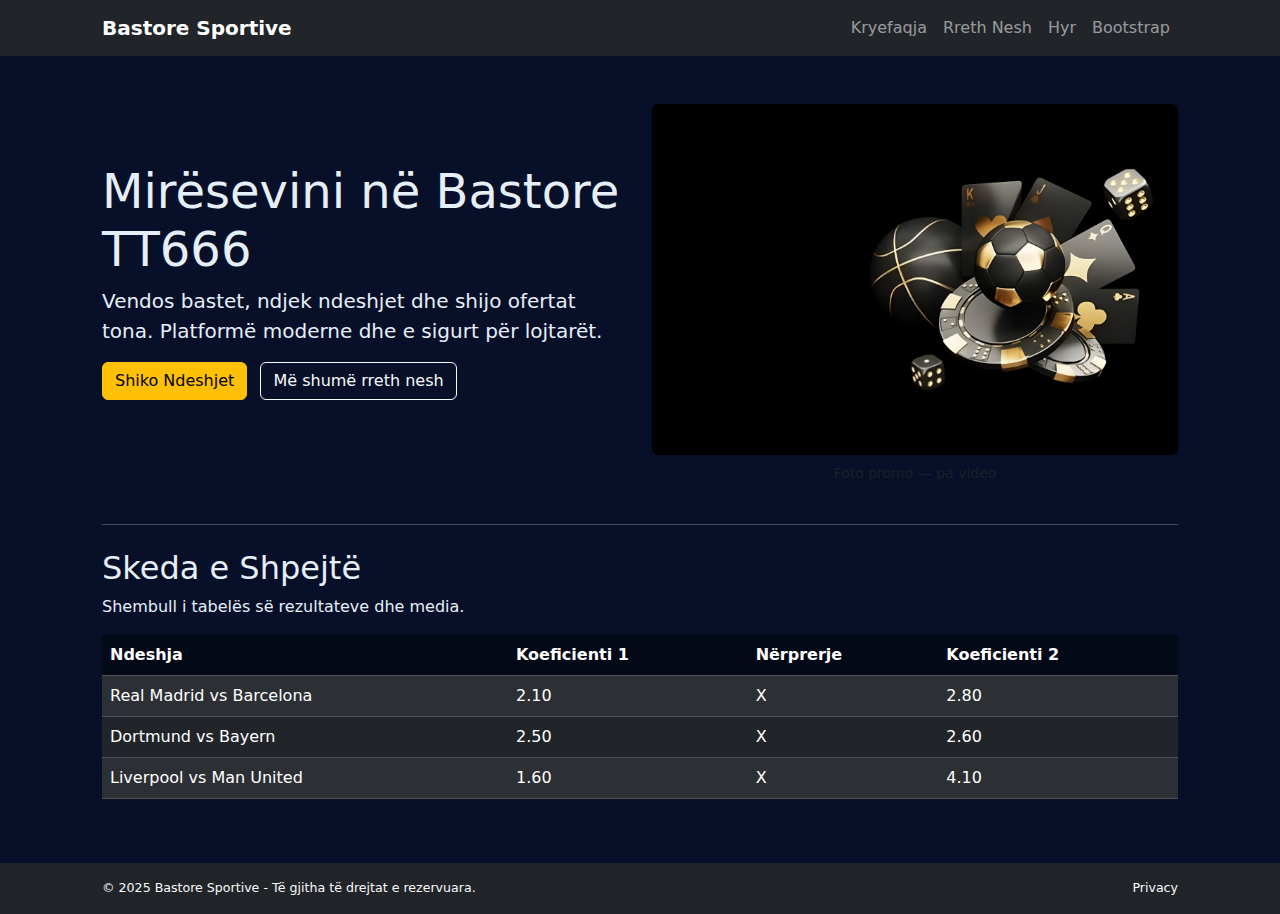
<file: day 1/index.html>
<!DOCTYPE html>
<html lang="sq">
  <head>
    <meta charset="utf-8" />
    <meta name="viewport" content="width=device-width, initial-scale=1" />
    <title>Bastore Sportive — Home</title>
    <link href="https://cdn.jsdelivr.net/npm/bootstrap@5.3.3/dist/css/bootstrap.min.css" rel="stylesheet">
    <link rel="stylesheet" href="style.css">
  </head>
  <body>
    <header class="site-header">
      <nav class="navbar navbar-expand-lg navbar-dark bg-dark">
        <div class="container">
          <a class="navbar-brand" href="index.html">Bastore Sportive</a>
          <button class="navbar-toggler" type="button" data-bs-toggle="collapse" data-bs-target="#mainNav">
            <span class="navbar-toggler-icon"></span>
          </button>
          <div class="collapse navbar-collapse" id="mainNav">
            <ul class="navbar-nav ms-auto">
              <li class="nav-item"><a class="nav-link" href="kryefaqja.html">Kryefaqja</a></li>
              <li class="nav-item"><a class="nav-link" href="aboutus.html">Rreth Nesh</a></li>
              <li class="nav-item"><a class="nav-link" href="login.html">Hyr</a></li>
              <li class="nav-item"><a class="nav-link" href="https://getbootstrap.com/" target="_blank" rel="noopener">Bootstrap</a></li>
            </ul>
          </div>
        </div>
      </nav>
    </header>

    <main class="container py-5">
      <div class="row align-items-center">
        <div class="col-lg-6 mb-4">
          <h1 class="display-5">Mirësevini në Bastore TT666</h1>
          <p class="lead">Vendos bastet, ndjek ndeshjet dhe shijo ofertat tona. Platformë moderne dhe e sigurt për lojtarët.</p>
          <p>
            <a href="kryefaqja.html" class="btn btn-warning me-2">Shiko Ndeshjet</a>
            <a href="aboutus.html" class="btn btn-outline-light">Më shumë rreth nesh</a>
          </p>
        </div>

        <div class="col-lg-6 text-center">
          <img src="backgroundlogin.png" alt="Promo" class="img-fluid rounded shadow-sm">
          <p class="small text-muted mt-2">Foto promo — pa video</p>
        </div>
      </div>

      <hr class="my-4">

      <section>
        <h2>Skeda e Shpejtë</h2>
        <p>Shembull i tabelës së rezultateve dhe media.</p>

        <div class="table-responsive">
          <table class="table table-dark table-striped">
            <thead>
              <tr>
                <th>Ndeshja</th>
                <th>Koeficienti 1</th>
                <th>Nërprerje</th>
                <th>Koeficienti 2</th>
              </tr>
            </thead>
            <tbody>
              <tr><td>Real Madrid vs Barcelona</td><td>2.10</td><td>X</td><td>2.80</td></tr>
              <tr><td>Dortmund vs Bayern</td><td>2.50</td><td>X</td><td>2.60</td></tr>
              <tr><td>Liverpool vs Man United</td><td>1.60</td><td>X</td><td>4.10</td></tr>
            </tbody>
          </table>
        </div>
      </section>
    </main>

    <footer class="bg-dark text-light py-3">
      <div class="container d-flex justify-content-between">
        <small>© 2025 Bastore Sportive - Të gjitha të drejtat e rezervuara.</small>
        <small><a href="https://example.com/privacy" class="text-decoration-none text-light">Privacy</a></small>
      </div>
    </footer>

    <script src="https://code.jquery.com/jquery-3.7.1.min.js"></script>
    <script src="https://cdn.jsdelivr.net/npm/bootstrap@5.3.3/dist/js/bootstrap.bundle.min.js"></script>
    <script src="main.js"></script>
  </body>
</html>
</file>
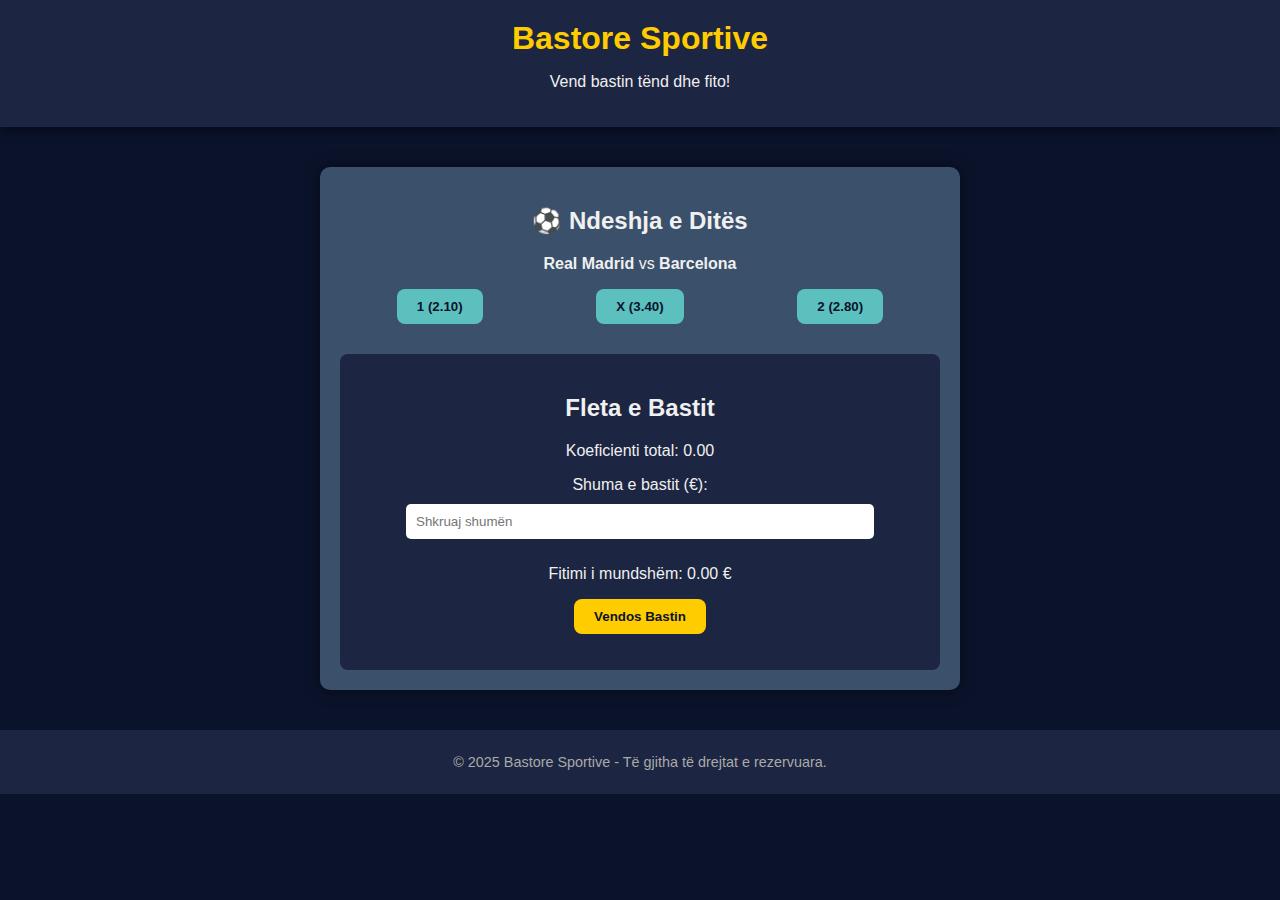
<file: uvejs/index.html>
<!DOCTYPE html>
<html lang="sq">
<head>
  <meta charset="UTF-8">
  <meta name="viewport" content="width=device-width, initial-scale=1.0">
  <title>Bastore Sportive Online</title>
  <link rel="stylesheet" href="style.css">
</head>
<body>
  <header>
    <h1>Bastore Sportive</h1>
    <p>Vend bastin tënd dhe fito!</p>
  </header>

  <main>
    <section class="match-card">
      <h2>⚽ Ndeshja e Ditës</h2>
      <p><strong>Real Madrid</strong> vs <strong>Barcelona</strong></p>
      <div class="odds">
        <button class="bet-btn" data-odd="2.10">1 (2.10)</button>
        <button class="bet-btn" data-odd="3.40">X (3.40)</button>
        <button class="bet-btn" data-odd="2.80">2 (2.80)</button>
      </div>
    </section>

    <section class="bet-slip">
      <h2>Fleta e Bastit</h2>
      <p>Koeficienti total: <span id="totalOdd">0.00</span></p>
      <label>Shuma e bastit (€):</label>
      <input type="number" id="stake" placeholder="Shkruaj shumën" min="1">
      <p>Fitimi i mundshëm: <span id="possibleWin">0.00</span> €</p>
      <button id="placeBet">Vendos Bastin</button>
      <p id="message"></p>
    </section>
  </main>

  <footer>
    <p>© 2025 Bastore Sportive - Të gjitha të drejtat e rezervuara.</p>
  </footer>

  <script src="main.js"></script>
</body>
</html>
</file>
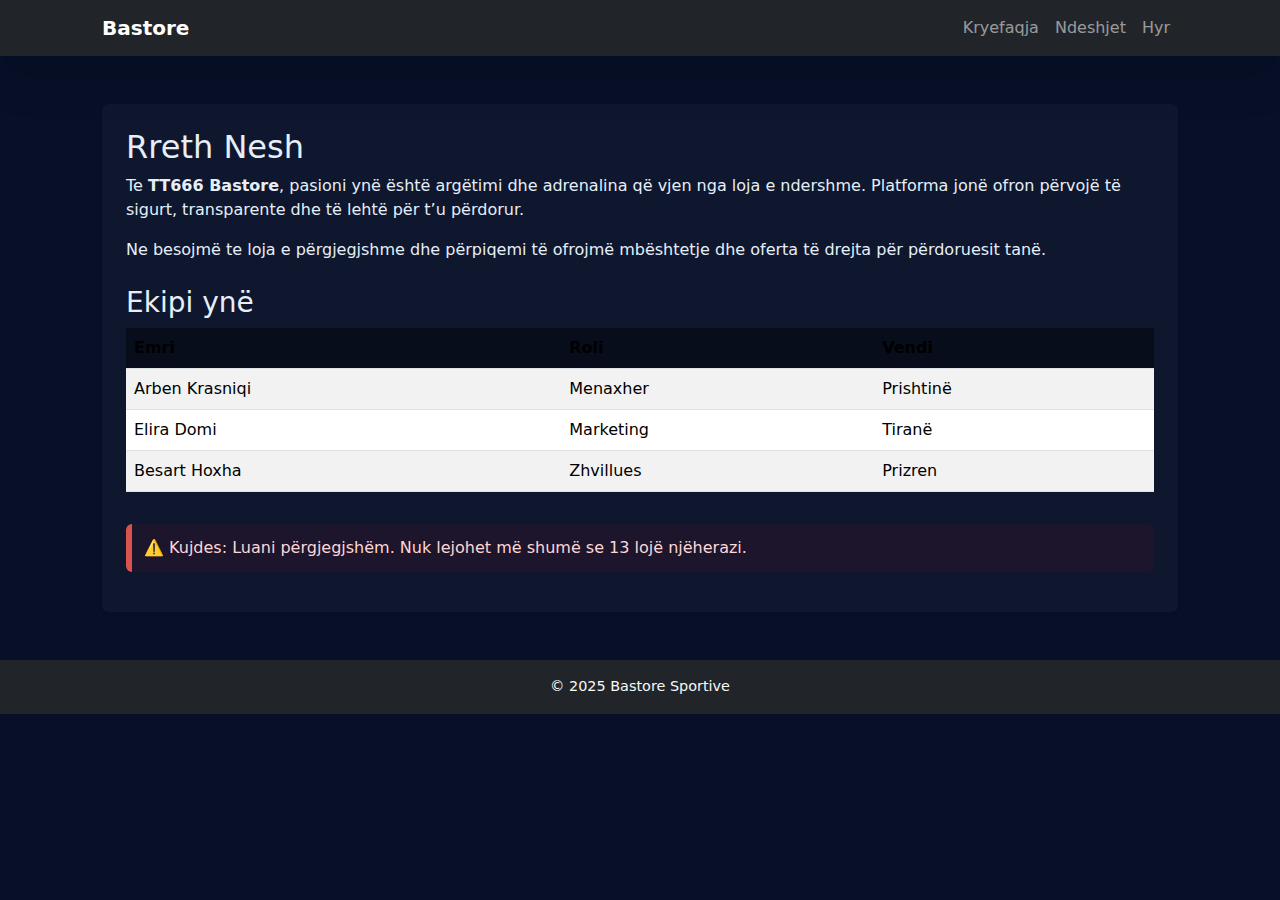
<file: day 1/aboutus.html>
﻿<!DOCTYPE html>
<html lang="sq">
  <head>
    <meta charset="utf-8" />
    <meta name="viewport" content="width=device-width, initial-scale=1" />
    <title>Rreth Nesh — Bastore</title>
    <link href="https://cdn.jsdelivr.net/npm/bootstrap@5.3.3/dist/css/bootstrap.min.css" rel="stylesheet">
    <link rel="stylesheet" href="style.css">
  </head>
  <body>
    <nav class="navbar navbar-expand-lg navbar-dark bg-dark">
      <div class="container">
        <a class="navbar-brand" href="index.html">Bastore</a>
        <button class="navbar-toggler" type="button" data-bs-toggle="collapse" data-bs-target="#nav">
          <span class="navbar-toggler-icon"></span>
        </button>
        <div class="collapse navbar-collapse" id="nav">
          <ul class="navbar-nav ms-auto">
            <li class="nav-item"><a class="nav-link" href="index.html">Kryefaqja</a></li>
            <li class="nav-item"><a class="nav-link" href="kryefaqja.html">Ndeshjet</a></li>
            <li class="nav-item"><a class="nav-link" href="login.html">Hyr</a></li>
          </ul>
        </div>
      </div>
    </nav>

    <main class="container py-5">
      <div class="about-container p-4 rounded shadow-sm">
        <h2>Rreth Nesh</h2>
        <p>
          Te <strong>TT666 Bastore</strong>, pasioni ynë është argëtimi dhe adrenalina që vjen nga loja e ndershme.
          Platforma jonë ofron përvojë të sigurt, transparente dhe të lehtë për t’u përdorur.
        </p>

        <p>Ne besojmë te loja e përgjegjshme dhe përpiqemi të ofrojmë mbështetje dhe oferta të drejta për përdoruesit tanë.</p>

        <h3 class="mt-4">Ekipi ynë</h3>
        <div class="table-responsive">
          <table class="table table-striped" id="teamTable">
            <thead>
              <tr><th>Emri</th><th>Roli</th><th>Vendi</th></tr>
            </thead>
            <tbody>
              <!-- Populated by aboutus.js -->
            </tbody>
          </table>
        </div>

        <p class="warning-box mt-3">⚠️ Kujdes: Luani përgjegjshëm. Nuk lejohet më shumë se 13 lojë njëherazi.</p>
      </div>
    </main>

    <footer class="bg-dark text-light py-3">
      <div class="container text-center">© 2025 Bastore Sportive</div>
    </footer>

    <script src="https://code.jquery.com/jquery-3.7.1.min.js"></script>
    <script src="https://cdn.jsdelivr.net/npm/bootstrap@5.3.3/dist/js/bootstrap.bundle.min.js"></script>
    <script src="aboutus.js"></script>
  </body>
</html>
</file>
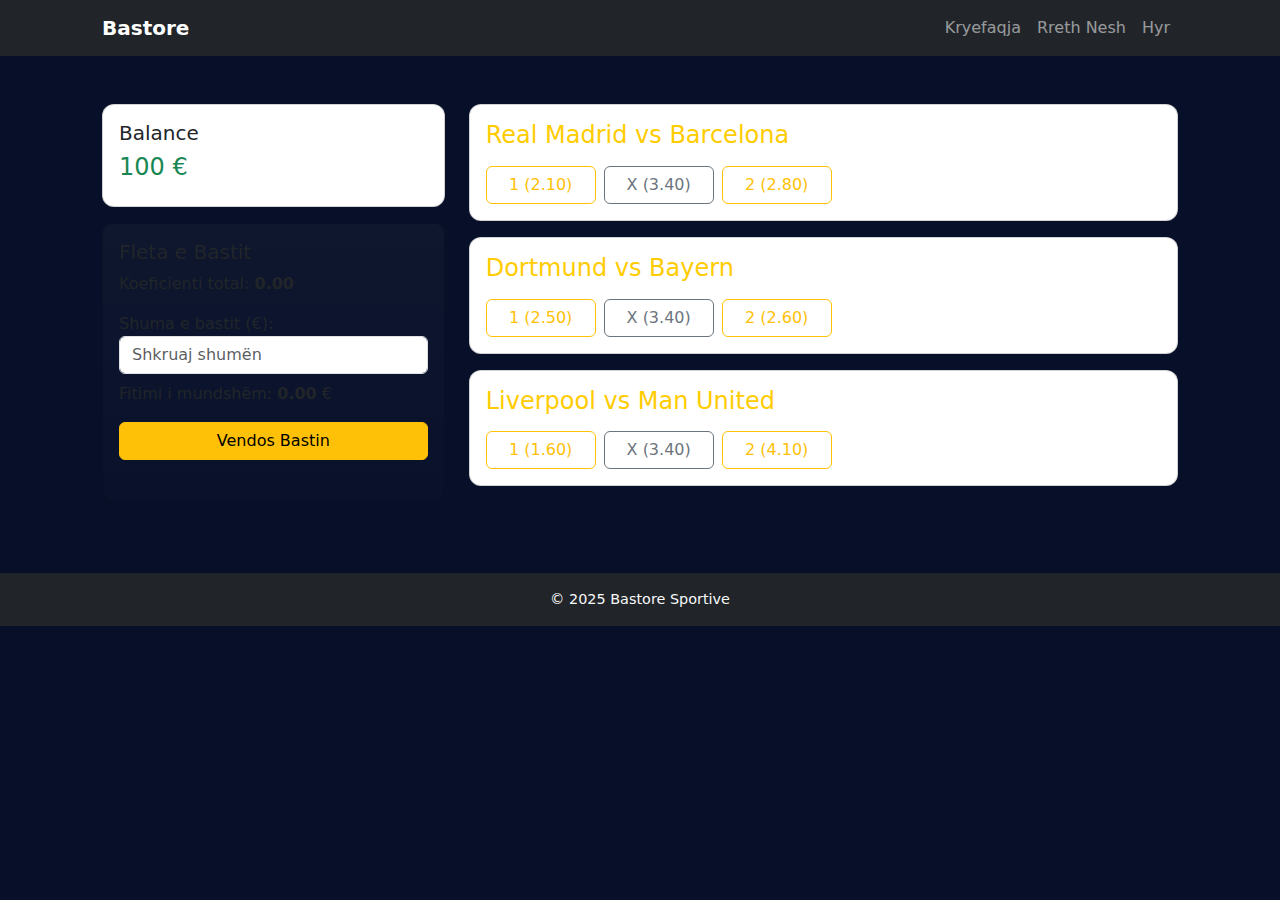
<file: day 1/kryefaqja.html>
<!DOCTYPE html>
<html lang="sq">
  <head>
    <meta charset="utf-8" />
    <meta name="viewport" content="width=device-width, initial-scale=1" />
    <title>Kryefaqja — Bastore Sportive</title>
    <link href="https://cdn.jsdelivr.net/npm/bootstrap@5.3.3/dist/css/bootstrap.min.css" rel="stylesheet">
    <link rel="stylesheet" href="style.css">
  </head>
  <body>
    <nav class="navbar navbar-expand-lg navbar-dark bg-dark">
      <div class="container">
        <a class="navbar-brand" href="index.html">Bastore</a>
        <button class="navbar-toggler" type="button" data-bs-toggle="collapse" data-bs-target="#nav">
          <span class="navbar-toggler-icon"></span>
        </button>
        <div class="collapse navbar-collapse" id="nav">
          <ul class="navbar-nav ms-auto">
            <li class="nav-item"><a class="nav-link" href="index.html">Kryefaqja</a></li>
            <li class="nav-item"><a class="nav-link" href="aboutus.html">Rreth Nesh</a></li>
            <li class="nav-item"><a class="nav-link" href="login.html">Hyr</a></li>
          </ul>
        </div>
      </div>
    </nav>

    <main class="container my-5">
      <div class="row">
        <aside class="col-lg-4 mb-4">
          <div class="card p-3 mb-3">
            <h5>Balance</h5>
            <p id="balance" class="h4 text-success">100 €</p>
          </div>
          <div class="card p-3 bet-slip">
            <h5>Fleta e Bastit</h5>
            <p>Koeficienti total: <strong id="totalOdd">0.00</strong></p>
            <label>Shuma e bastit (€):</label>
            <input class="form-control mb-2" type="number" id="stake" placeholder="Shkruaj shumën" min="1">
            <p>Fitimi i mundshëm: <strong id="possibleWin">0.00</strong> €</p>
            <button id="placeBet" class="btn btn-warning w-100">Vendos Bastin</button>
            <p id="message" class="mt-2"></p>
          </div>
        </aside>

        <section class="col-lg-8">
          <!-- Match cards -->
          <div class="match-list d-flex flex-column gap-3">
            <div class="match-card card p-3">
              <h4>Real Madrid vs Barcelona</h4>
              <div class="odds d-flex gap-2 mt-2">
                <button class="bet-btn btn btn-outline-warning" data-odd="2.10">1 (2.10)</button>
                <button class="bet-btn btn btn-outline-secondary" data-odd="3.40">X (3.40)</button>
                <button class="bet-btn btn btn-outline-warning" data-odd="2.80">2 (2.80)</button>
              </div>
            </div>

            <div class="match-card card p-3">
              <h4>Dortmund vs Bayern</h4>
              <div class="odds d-flex gap-2 mt-2">
                <button class="bet-btn btn btn-outline-warning" data-odd="2.50">1 (2.50)</button>
                <button class="bet-btn btn btn-outline-secondary" data-odd="3.40">X (3.40)</button>
                <button class="bet-btn btn btn-outline-warning" data-odd="2.60">2 (2.60)</button>
              </div>
            </div>

            <div class="match-card card p-3">
              <h4>Liverpool vs Man United</h4>
              <div class="odds d-flex gap-2 mt-2">
                <button class="bet-btn btn btn-outline-warning" data-odd="1.60">1 (1.60)</button>
                <button class="bet-btn btn btn-outline-secondary" data-odd="3.40">X (3.40)</button>
                <button class="bet-btn btn btn-outline-warning" data-odd="4.10">2 (4.10)</button>
              </div>
            </div>
          </div>
        </section>
      </div>
    </main>

    <footer class="bg-dark text-light py-3">
      <div class="container text-center">© 2025 Bastore Sportive</div>
    </footer>

    <script src="https://code.jquery.com/jquery-3.7.1.min.js"></script>
    <script src="https://cdn.jsdelivr.net/npm/bootstrap@5.3.3/dist/js/bootstrap.bundle.min.js"></script>
    <script src="main.js"></script>
  </body>
</html>
</file>
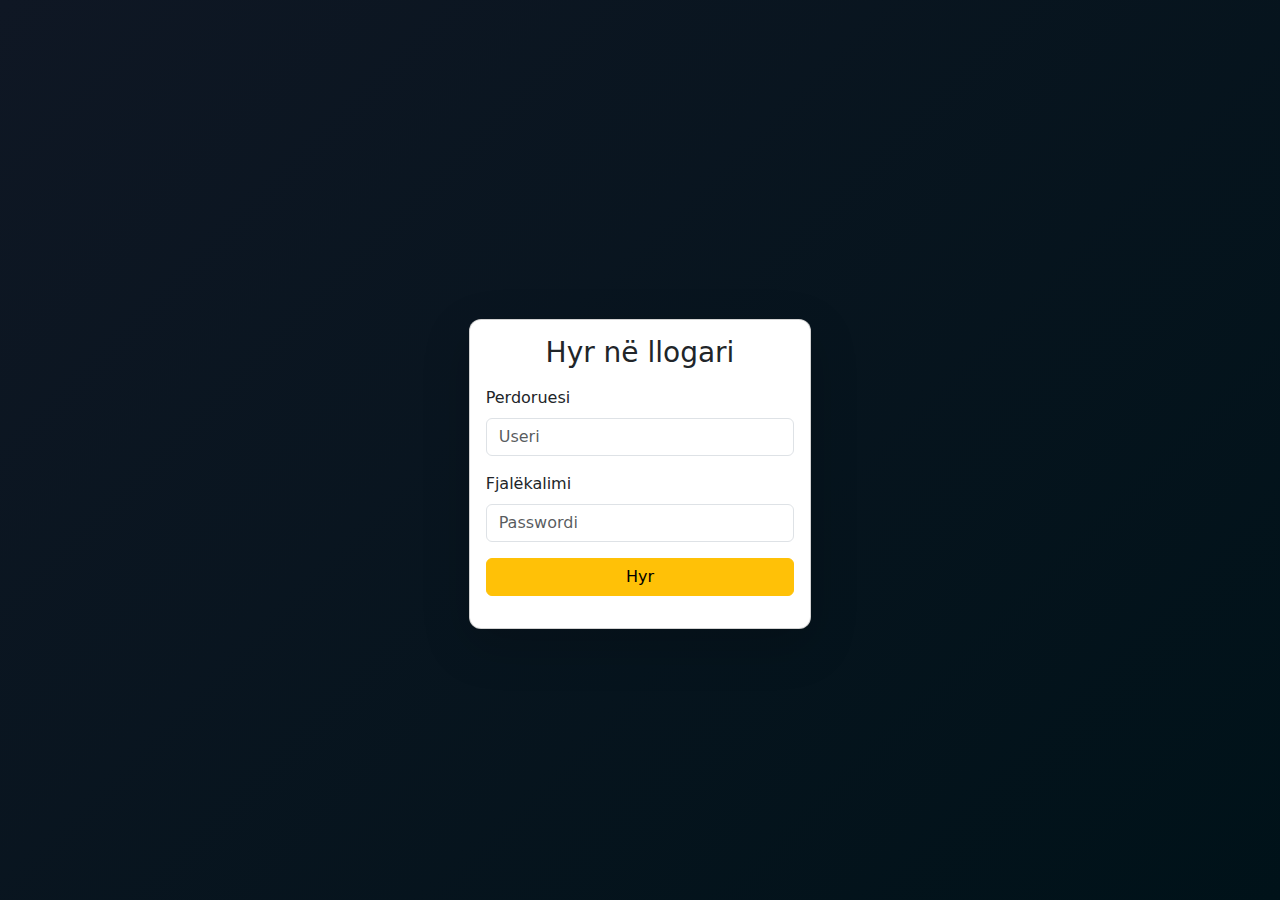
<file: day 1/login.html>
<!DOCTYPE html>
<html lang="sq">
  <head>
    <meta charset="utf-8" />
    <meta name="viewport" content="width=device-width, initial-scale=1" />
    <title>Hyr — Bastore</title>
    <link href="https://cdn.jsdelivr.net/npm/bootstrap@5.3.3/dist/css/bootstrap.min.css" rel="stylesheet">
    <link rel="stylesheet" href="style.css">
  </head>
  <body class="d-flex align-items-center" style="min-height:100vh; background: linear-gradient(135deg,#0f1724,#001219)">
    <div class="container">
      <div class="row justify-content-center">
        <div class="col-md-6 col-lg-4">
          <div class="card mt-5 shadow-lg">
            <div class="card-body">
              <h3 class="card-title text-center mb-3">Hyr në llogari</h3>
              <form id="loginForm" novalidate>
                <div class="mb-3">
                  <label for="username" class="form-label">Perdoruesi</label>
                  <input type="text" id="username" class="form-control" placeholder="Useri" required>
                </div>
                <div class="mb-3">
                  <label for="password" class="form-label">Fjalëkalimi</label>
                  <input type="password" id="password" class="form-control" placeholder="Passwordi" required>
                </div>
                <div class="d-grid">
                  <button type="submit" class="btn btn-warning">Hyr</button>
                </div>
                <p id="message" class="mt-3 text-center"></p>
              </form>
            </div>
          </div>
        </div>
      </div>
    </div>

    <script src="https://code.jquery.com/jquery-3.7.1.min.js"></script>
    <script src="https://cdn.jsdelivr.net/npm/bootstrap@5.3.3/dist/js/bootstrap.bundle.min.js"></script>
    <script src="login.js"></script>
  </body>
</html>
</file>
<file: uvejs/style.css>
body {
  font-family: Arial, sans-serif;
  background: #0b132b;
  color: #f0f0f0;
  margin: 0;
  padding: 0;
  text-align: center;
}

header {
  background: #1c2541;
  padding: 20px;
  box-shadow: 0 4px 10px rgba(0,0,0,0.4);
}

h1 {
  margin: 0;
  color: #ffcc00;
}

main {
  margin: 40px auto;
  width: 90%;
  max-width: 600px;
  background: #3a506b;
  border-radius: 10px;
  padding: 20px;
  box-shadow: 0 0 15px rgba(0,0,0,0.5);
}

.match-card {
  margin-bottom: 30px;
}

.odds {
  display: flex;
  justify-content: space-around;
  margin-top: 15px;
}

.bet-btn {
  background: #5bc0be;
  color: #0b132b;
  border: none;
  padding: 10px 20px;
  border-radius: 8px;
  cursor: pointer;
  font-weight: bold;
  transition: background 0.3s;
}

.bet-btn:hover {
  background: #3aafa9;
}

.bet-slip {
  background: #1c2541;
  padding: 20px;
  border-radius: 8px;
}

input {
  padding: 10px;
  width: 80%;
  margin: 10px 0;
  border-radius: 5px;
  border: none;
}

#placeBet {
  background: #ffcc00;
  color: #0b132b;
  border: none;
  padding: 10px 20px;
  font-weight: bold;
  border-radius: 8px;
  cursor: pointer;
  transition: background 0.3s;
}

#placeBet:hover {
  background: #ffd633;
}

footer {
  background: #1c2541;
  padding: 10px;
  font-size: 0.9em;
  color: #aaa;
  margin-top: 30px;
}
</file>
<file: day 1/style.css>
/* Reset + base */
*{box-sizing:border-box;margin:0;padding:0}
body{font-family:Inter,system-ui,-apple-system,Segoe UI,Roboto,'Poppins',Arial,sans-serif;background:#071028;color:#e6eef8;min-height:100vh}

/* Navbar */
.navbar-brand{font-weight:700}

/* Containers and cards */
.container{max-width:1100px}
.card{border-radius:12px}

/* Match cards */
.match-card h4{color:#ffcc00}
.bet-btn{min-width:110px}
.bet-btn.pulse{box-shadow:0 0 12px rgba(255,204,0,0.35)}

/* Bet slip */
.bet-slip{background:linear-gradient(180deg,rgba(255,255,255,0.03),rgba(255,255,255,0.01));border-radius:10px}

/* Tables */
table.table thead th{background:rgba(0,0,0,0.4)}

/* About container */
.about-container{background:rgba(255,255,255,0.03);border-radius:12px;padding:1.5rem}

/* Warning box */
.warning-box{background:rgba(255,0,0,0.06);color:#ffd6d6;padding:12px;border-left:6px solid #d9534f;border-radius:6px}

/* Login card tweaks */
.login-container{max-width:420px;margin:0 auto}

/* Footer */
footer{font-size:0.9rem}

/* Responsive layout tweaks */
@media (max-width:768px){
  .bet-btn{min-width:70px;padding:6px}
  .about-container{padding:1rem}
}

@media (max-width:480px){
  .container{padding:0 12px}
}

/* Accessibility + focus */
a:focus,button:focus,input:focus{outline:3px solid rgba(0,123,255,0.15);outline-offset:2px}

/* Utility */
.text-success{color:#9fd9a6}
.text-warning{color:#ffd633}
</file>
